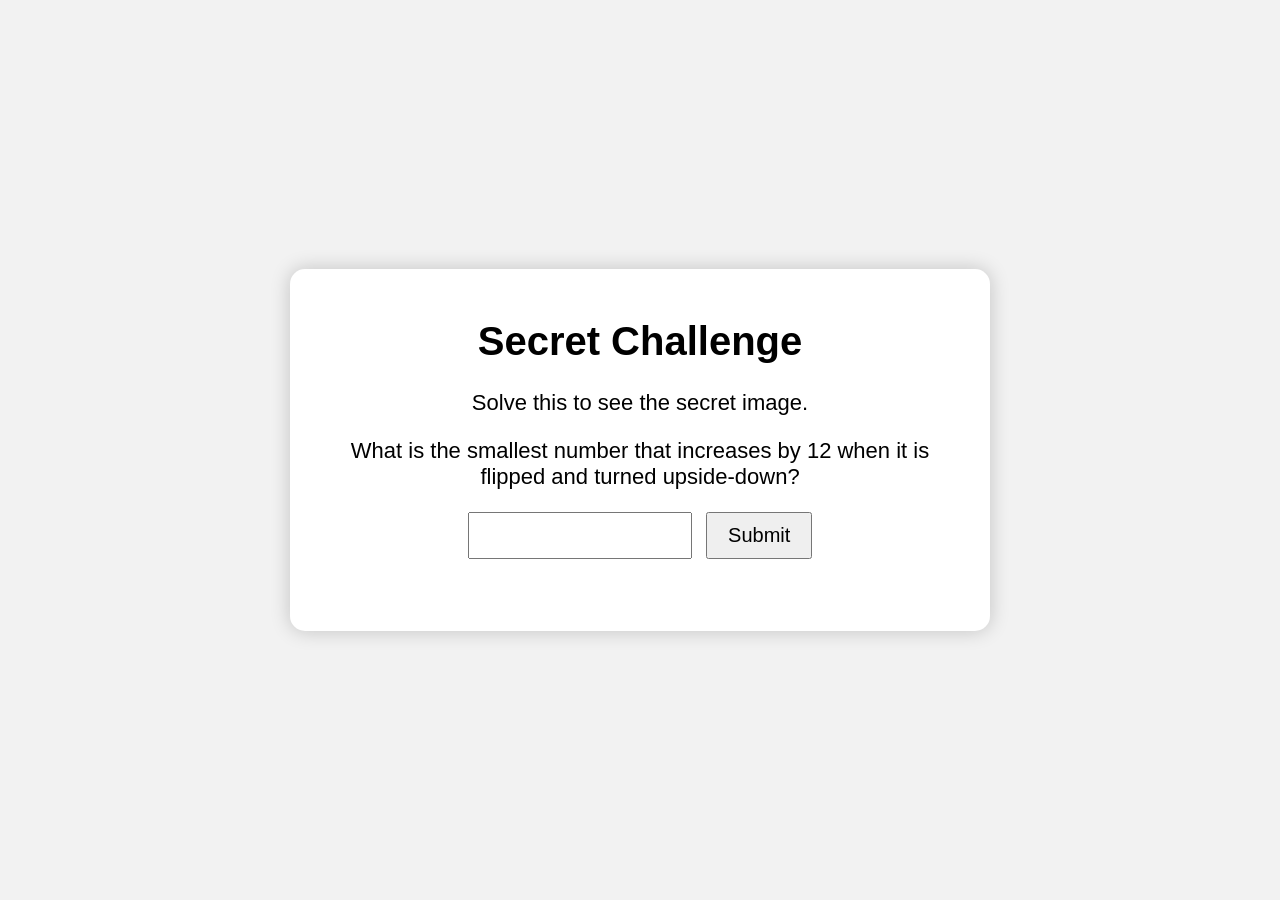
<file: challenge.html>
<!DOCTYPE html>
<html>
<head>
<title>Secret Challenge</title>

<style>
body{
    font-family: Arial, sans-serif;
    background-color: #f2f2f2;
    display: flex;
    justify-content: center;
    align-items: center;
    height: 100vh;
    margin: 0;
}

.challenge-box{
    background: white;
    padding: 50px;
    border-radius: 15px;
    text-align: center;
    width: 600px;
    box-shadow: 0 0 20px rgba(0,0,0,0.2);
}

h1{
    font-size: 40px;
    margin-top: 0;
}

p{
    font-size: 22px;
}

input{
    font-size: 20px;
    padding: 10px;
    width: 200px;
}

button{
    font-size: 20px;
    padding: 10px 20px;
    margin-left: 10px;
}
</style>
</head>

<body>

<div class="challenge-box">
    <h1>Secret Challenge</h1>
    <p>Solve this to see the secret image.</p>

    <p>What is the smallest number that increases by 12 when it is flipped and turned upside-down?</p>

    <input type="text" id="answer">
    <button onclick="checkAnswer()">Submit</button>

    <p id="result"></p>
</div>

<script>
function checkAnswer() {
    let answer = document.getElementById("answer").value;

    if(answer == "86") {
        window.location.href = "secret.html";
    } else {
        document.getElementById("result").innerText = "Wrong answer! Try again.";
    }
}
</script>

</body>
</html>
</file>
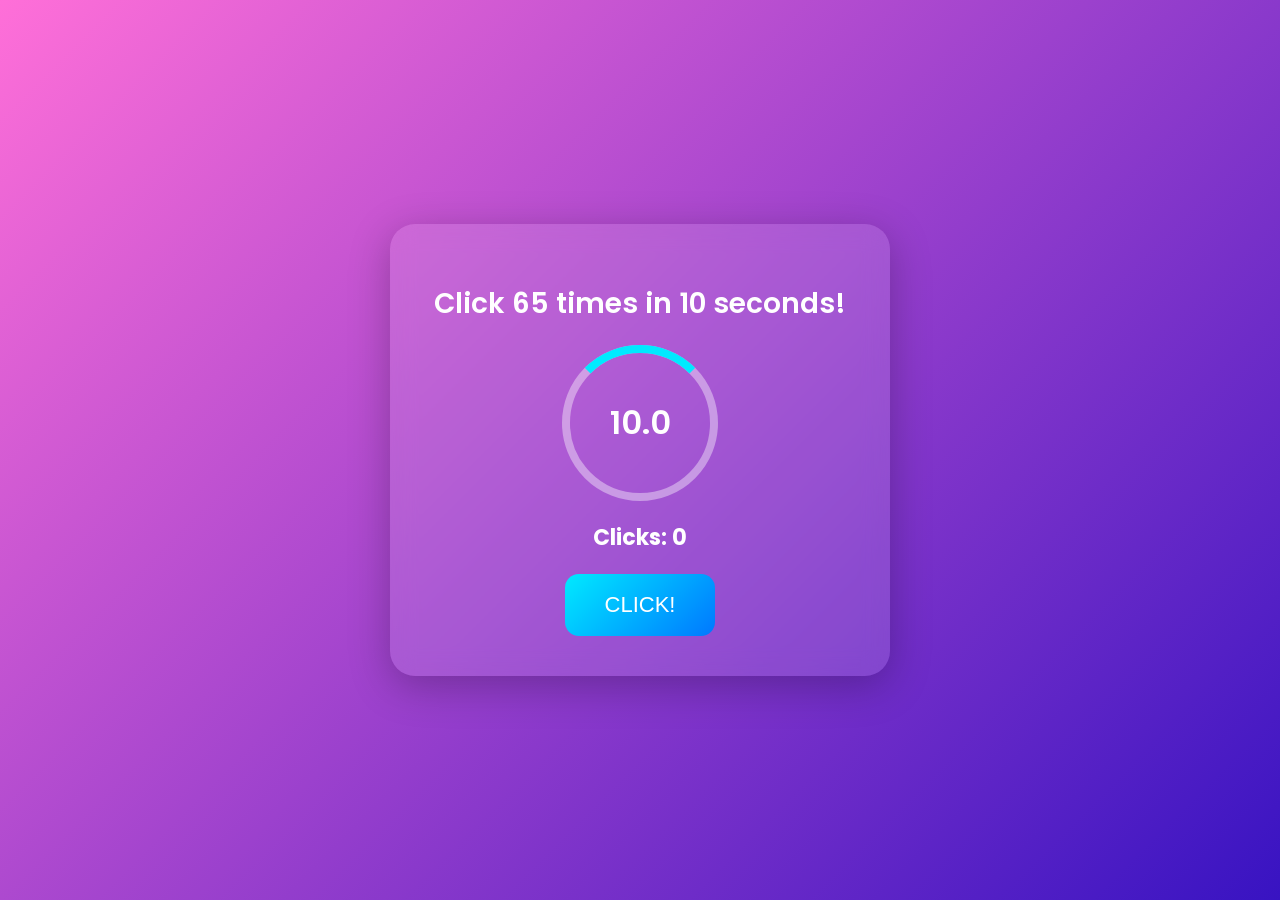
<file: clickchallenge.html>
<!DOCTYPE html>
<html lang="en">
<head>
    <meta charset="UTF-8">
    <meta name="viewport" content="width=device-width, initial-scale=1.0">
    <title>Click Challenge</title>

    <link href="https://fonts.googleapis.com/css2?family=Poppins:wght@400;600&display=swap" rel="stylesheet">

    <style>
        body {
            margin: 0;
            font-family: 'Poppins', sans-serif;
            background: linear-gradient(135deg, #ff6fd8, #3813c2);
            display: flex;
            justify-content: center;
            align-items: center;
            height: 100vh;
            color: white;
        }

        .card {
            background: rgba(255,255,255,0.12);
            padding: 40px;
            border-radius: 25px;
            backdrop-filter: blur(12px);
            box-shadow: 0 10px 40px rgba(0,0,0,0.25);
            text-align: center;
            width: 420px;
            animation: fadeIn 0.8s ease;
        }

        h1 {
            font-size: 28px;
            font-weight: 600;
            margin-bottom: 10px;
        }

        #timerCircle {
            width: 140px;
            height: 140px;
            border-radius: 50%;
            border: 8px solid rgba(255,255,255,0.4);
            margin: 20px auto;
            display: flex;
            justify-content: center;
            align-items: center;
            font-size: 32px;
            font-weight: 600;
            color: white;
            position: relative;
        }

        #timerFill {
            position: absolute;
            width: 140px;
            height: 140px;
            border-radius: 50%;
            border: 8px solid #00eaff;
            clip-path: polygon(50% 50%, 0 0, 100% 0);
            transform: rotate(0deg);
            transition: transform 0.1s linear;
        }

        #count {
            font-size: 22px;
            margin-bottom: 20px;
        }

        button {
            padding: 18px 40px;
            font-size: 22px;
            border: none;
            border-radius: 14px;
            background: linear-gradient(135deg, #00eaff, #0078ff);
            color: white;
            cursor: pointer;
            transition: transform 0.1s ease, box-shadow 0.2s ease;
        }

        button:hover {
            transform: scale(1.05);
            box-shadow: 0 8px 20px rgba(0,0,0,0.3);
        }

        #retry {
            display: none;
            margin-top: 20px;
            background: linear-gradient(135deg, #ff4e50, #f9d423);
        }

        @keyframes fadeIn {
            from { opacity: 0; transform: translateY(20px); }
            to { opacity: 1; transform: translateY(0); }
        }
    </style>
</head>

<body>

<div class="card">
    <h1>Click 65 times in 10 seconds!</h1>

    <div id="timerCircle">
        <div id="timerFill"></div>
        <span id="timer">10.0</span>
    </div>

    <h2 id="count">Clicks: 0</h2>

    <button id="clickBtn">CLICK!</button>
    <button id="retry" onclick="location.reload()">Try Again</button>
</div>

<script>
let clicks = 0;
let timeLeft = 10.0;
let timerStarted = false;

const clickBtn = document.getElementById("clickBtn");
const timerDisplay = document.getElementById("timer");
const countDisplay = document.getElementById("count");
const retryBtn = document.getElementById("retry");
const timerFill = document.getElementById("timerFill");

clickBtn.addEventListener("click", () => {
    if (!timerStarted) {
        timerStarted = true;
        startTimer();
    }

    clicks++;
    countDisplay.textContent = "Clicks: " + clicks;

    if (clicks >= 65) {
        window.location.href = "fastclickers.html";
    }
});

function startTimer() {
    const interval = setInterval(() => {
        timeLeft -= 0.1;
        timerDisplay.textContent = timeLeft.toFixed(1);

        let progress = (1 - timeLeft / 10) * 360;
        timerFill.style.transform = `rotate(${progress}deg)`;

        if (timeLeft <= 0) {
            clearInterval(interval);
            clickBtn.disabled = true;

            if (clicks < 65) {
                retryBtn.style.display = "inline-block";
            }
        }
    }, 100);
}
</script>

</body>
</html>
</file>
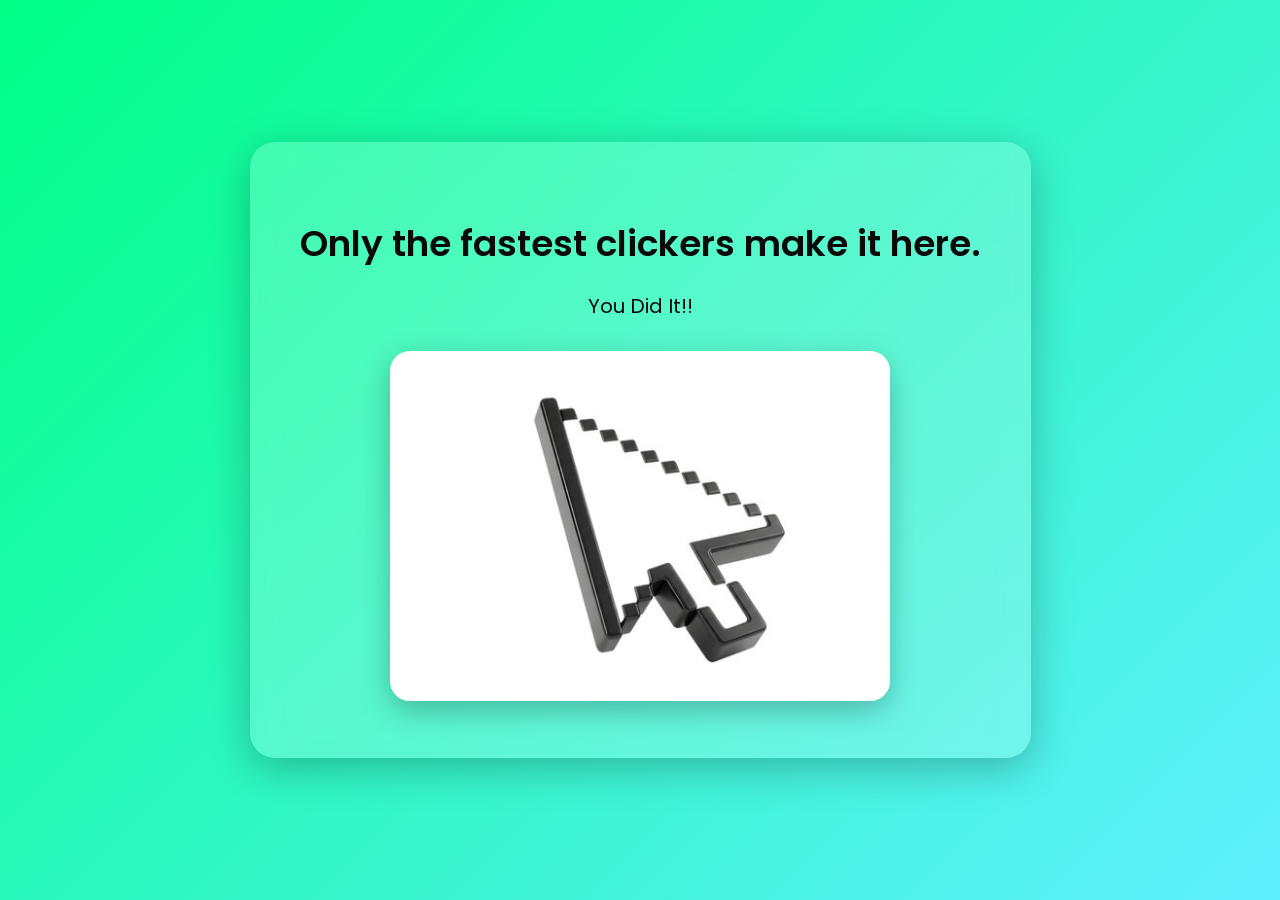
<file: fastclickers.html>
<!DOCTYPE html>
<html lang="en">
<head>
    <meta charset="UTF-8">
    <meta name="viewport" content="width=device-width, initial-scale=1.0">
    <title>Fast Clickers Only</title>

    <link href="https://fonts.googleapis.com/css2?family=Poppins:wght@400;600&display=swap" rel="stylesheet">

    <style>
        body {
            margin: 0;
            font-family: 'Poppins', sans-serif;
            background: linear-gradient(135deg, #00ff87, #60efff);
            display: flex;
            justify-content: center;
            align-items: center;
            height: 100vh;
            color: #0a0a0a;
            text-align: center;
        }

        .panel {
            background: rgba(255,255,255,0.2);
            padding: 50px;
            border-radius: 25px;
            backdrop-filter: blur(14px);
            box-shadow: 0 10px 40px rgba(0,0,0,0.25);
            max-width: 700px;
            animation: fadeIn 0.8s ease;
        }

        h1 {
            font-size: 36px;
            font-weight: 600;
            margin-bottom: 10px;
        }

        p {
            font-size: 20px;
            margin-bottom: 30px;
        }

        img {
            width: 100%;
            max-width: 500px;
            border-radius: 20px;
            box-shadow: 0 10px 30px rgba(0,0,0,0.25);
        }

        @keyframes fadeIn {
            from { opacity: 0; transform: translateY(20px); }
            to { opacity: 1; transform: translateY(0); }
        }
    </style>
</head>

<body>

<div class="panel">
    <h1>Only the fastest clickers make it here.</h1>
    <p>You Did It!!</p>

    <!-- Replace with your real image -->
    <img src="images/Realistic Cursor.jpg" alt="Realistic Cursor">
</div>

</body>
</html>
</file>
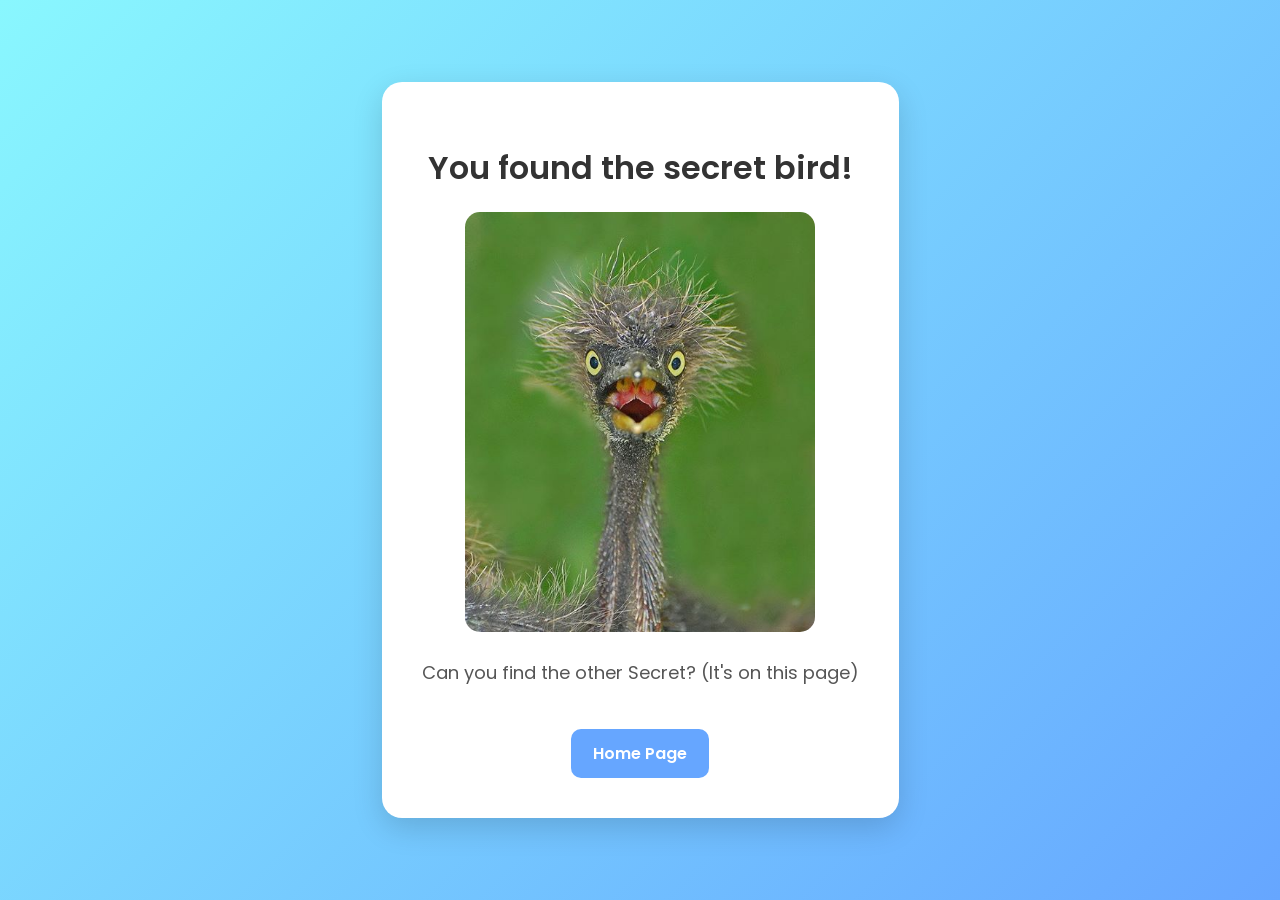
<file: funnybird.html>
<!DOCTYPE html>
<html lang="en">
<head>
    <meta charset="UTF-8">
    <meta name="viewport" content="width=device-width, initial-scale=1.0">
    <title>Funny Bird</title>

    <!-- Modern Google Font -->
    <link href="https://fonts.googleapis.com/css2?family=Poppins:wght@400;600&display=swap" rel="stylesheet">

    <style>
        body {
            margin: 0;
            font-family: 'Poppins', sans-serif;
            background: linear-gradient(135deg, #89f7fe, #66a6ff);
            display: flex;
            justify-content: center;
            align-items: center;
            height: 100vh;
            color: #333;
        }

        .card {
            background: white;
            padding: 40px;
            border-radius: 20px;
            box-shadow: 0 10px 30px rgba(0,0,0,0.15);
            text-align: center;
            max-width: 500px;
            animation: fadeIn 0.8s ease;
        }

        h1 {
            font-size: 32px;
            margin-bottom: 20px;
            font-weight: 600;
        }

        img {
            width: 100%;
            max-width: 350px;
            border-radius: 15px;
            transition: transform 0.3s ease, box-shadow 0.3s ease;
            cursor: pointer;
        }

        img:hover {
            transform: scale(1.05);
            box-shadow: 0 10px 25px rgba(0,0,0,0.25);
        }

        p {
            margin-top: 20px;
            font-size: 18px;
            color: #555;
        }

        a {
            display: inline-block;
            margin-top: 25px;
            padding: 12px 22px;
            background: #66a6ff;
            color: white;
            text-decoration: none;
            border-radius: 10px;
            font-weight: 600;
            transition: background 0.3s ease;
        }

        a:hover {
            background: #4a8be0;
        }

        @keyframes fadeIn {
            from { opacity: 0; transform: translateY(20px); }
            to { opacity: 1; transform: translateY(0); }
        }
    </style>
</head>

<body>

    <div class="card">
        <h1>You found the secret bird!</h1>

        <!-- Clicking the bird now takes you to the clicking challenge -->
        <img src="images/Funny.Bird.jpg" alt="Funny Bird" onclick="window.location.href='clickchallenge.html'">

        <p>Can you find the other Secret? (It's on this page)</p>

        <!-- Link back to the game -->
        <a href="index.html">Home Page</a>
    </div>

</body>
</html>
</file>
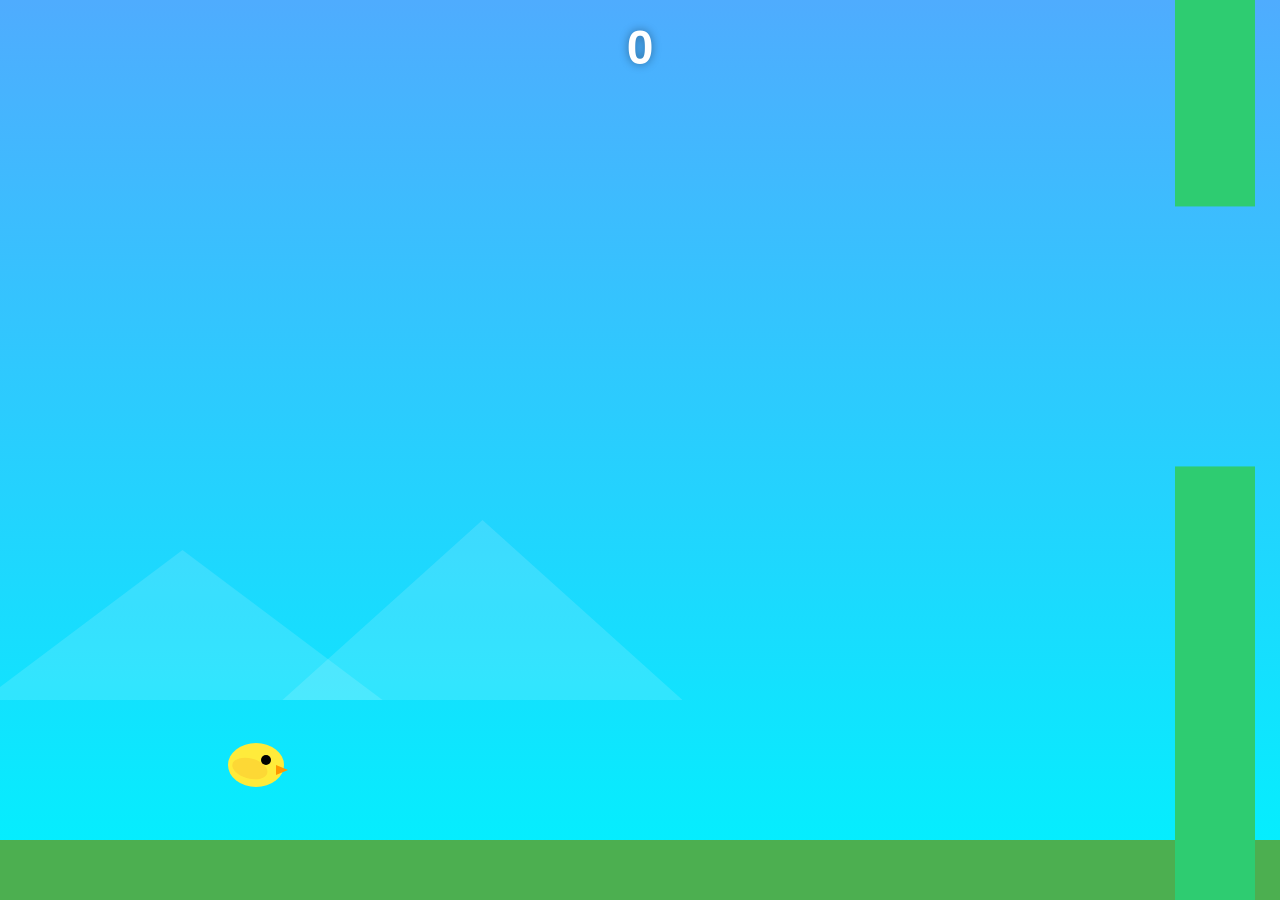
<file: game1.html>
<!DOCTYPE html>
<html lang="en">
<head>
<meta charset="UTF-8" />
<meta name="viewport" content="width=device-width, initial-scale=1.0" />
<title>Modern Flappy Bird</title>

<style>
    body {
        margin: 0;
        overflow: hidden;
        background: linear-gradient(180deg, #4facfe, #00f2fe);
        font-family: Arial, sans-serif;
    }

    canvas {
        display: block;
        margin: 0 auto;
    }

    #score {
        position: absolute;
        top: 20px;
        left: 50%;
        transform: translateX(-50%);
        font-size: 48px;
        font-weight: bold;
        color: white;
        text-shadow: 0 0 10px rgba(0,0,0,0.4);
        user-select: none;
    }

    #gameOver {
        position: absolute;
        top: 40%;
        left: 50%;
        transform: translateX(-50%);
        font-size: 48px;
        font-weight: bold;
        color: white;
        text-shadow: 0 0 10px rgba(0,0,0,0.4);
        display: none;
        text-align: center;
    }

    #gameOver small {
        font-size: 22px;
        display: block;
        margin-top: 10px;
    }
</style>
</head>

<body>
<canvas id="gameCanvas"></canvas>
<div id="score">0</div>
<div id="gameOver">Game Over<br><small>Press SPACE or CLICK to restart</small></div>

<script>
const canvas = document.getElementById("gameCanvas");
const ctx = canvas.getContext("2d");

canvas.width = window.innerWidth;
canvas.height = window.innerHeight;

let bird, pipes, score, gameOver, gravity, jumpForce, pipeSpeed;
let sceneryOffset = 0;
let groundOffset = 0;

// Replace with your actual funnybird.html file
const SECRET_URL = "funnybird.html";

function resetGame() {
    bird = {
        x: canvas.width * 0.2,
        y: canvas.height / 2,
        radius: 22,
        velocity: 0,
        wingAngle: 0
    };

    pipes = [];
    score = 0;
    gravity = 0.5;
    jumpForce = -9;
    pipeSpeed = 3;
    gameOver = false;

    document.getElementById("score").textContent = score;
    document.getElementById("gameOver").style.display = "none";
}

function createPipe() {
    const gap = 260; // <-- Larger gap for easier gameplay
    const topHeight = Math.random() * (canvas.height - gap - 200) + 50;

    pipes.push({
        x: canvas.width,
        top: topHeight,
        bottom: topHeight + gap,
        width: 80
    });
}

function drawBird() {
    ctx.save();
    ctx.translate(bird.x, bird.y);

    // Body
    ctx.beginPath();
    ctx.ellipse(0, 0, 28, 22, 0, 0, Math.PI * 2);
    ctx.fillStyle = "#ffeb3b";
    ctx.fill();

    // Wing
    ctx.save();
    ctx.rotate(Math.sin(bird.wingAngle) * 0.4);
    ctx.beginPath();
    ctx.ellipse(-5, 5, 18, 10, 0, 0, Math.PI * 2);
    ctx.fillStyle = "#fdd835";
    ctx.fill();
    ctx.restore();

    // Eye
    ctx.beginPath();
    ctx.arc(10, -5, 5, 0, Math.PI * 2);
    ctx.fillStyle = "#000";
    ctx.fill();

    // Beak
    ctx.beginPath();
    ctx.moveTo(20, 0);
    ctx.lineTo(32, 5);
    ctx.lineTo(20, 10);
    ctx.fillStyle = "#ff9800";
    ctx.fill();

    ctx.restore();
}

function drawScenery() {
    sceneryOffset -= 0.5;
    groundOffset -= pipeSpeed;

    if (sceneryOffset < -canvas.width) sceneryOffset = 0;
    if (groundOffset < -canvas.width) groundOffset = 0;

    // Mountains
    ctx.fillStyle = "#ffffff22";
    ctx.beginPath();
    ctx.moveTo(sceneryOffset, canvas.height - 200);
    ctx.lineTo(sceneryOffset + 200, canvas.height - 350);
    ctx.lineTo(sceneryOffset + 400, canvas.height - 200);
    ctx.fill();

    ctx.beginPath();
    ctx.moveTo(sceneryOffset + 300, canvas.height - 200);
    ctx.lineTo(sceneryOffset + 500, canvas.height - 380);
    ctx.lineTo(sceneryOffset + 700, canvas.height - 200);
    ctx.fill();

    // Ground
    ctx.fillStyle = "#4caf50";
    ctx.fillRect(groundOffset, canvas.height - 60, canvas.width, 60);
    ctx.fillRect(groundOffset + canvas.width, canvas.height - 60, canvas.width, 60);
}

function drawPipes() {
    pipes.forEach(pipe => {
        ctx.fillStyle = "#2ecc71";
        ctx.fillRect(pipe.x, 0, pipe.width, pipe.top);
        ctx.fillRect(pipe.x, pipe.bottom, pipe.width, canvas.height - pipe.bottom);
    });
}

function update() {
    if (gameOver) return;

    ctx.clearRect(0, 0, canvas.width, canvas.height);

    drawScenery();

    bird.velocity += gravity;
    bird.y += bird.velocity;
    bird.wingAngle += 0.2;

    if (pipes.length === 0 || pipes[pipes.length - 1].x < canvas.width - 300) {
        createPipe();
    }

    pipes.forEach(pipe => {
        pipe.x -= pipeSpeed;

        if (
            bird.x + bird.radius > pipe.x &&
            bird.x - bird.radius < pipe.x + pipe.width &&
            (bird.y - bird.radius < pipe.top || bird.y + bird.radius > pipe.bottom)
        ) {
            endGame();
        }

        if (!pipe.scored && pipe.x + pipe.width < bird.x) {
            score++;
            pipe.scored = true;
            document.getElementById("score").textContent = score;

            if (score >= 10) {
                window.location.href = SECRET_URL;
            }
        }
    });

    pipes = pipes.filter(pipe => pipe.x + pipe.width > 0);

    if (bird.y + bird.radius > canvas.height - 60 || bird.y - bird.radius < 0) {
        endGame();
    }

    drawPipes();
    drawBird();

    requestAnimationFrame(update);
}

function endGame() {
    gameOver = true;
    document.getElementById("gameOver").style.display = "block";
}

function jump() {
    if (gameOver) {
        resetGame();
        update();
    } else {
        bird.velocity = jumpForce;
    }
}

document.addEventListener("keydown", e => {
    if (e.code === "Space") jump();
});

document.addEventListener("mousedown", () => jump());

resetGame();
update();
</script>
</body>
</html>
</file>
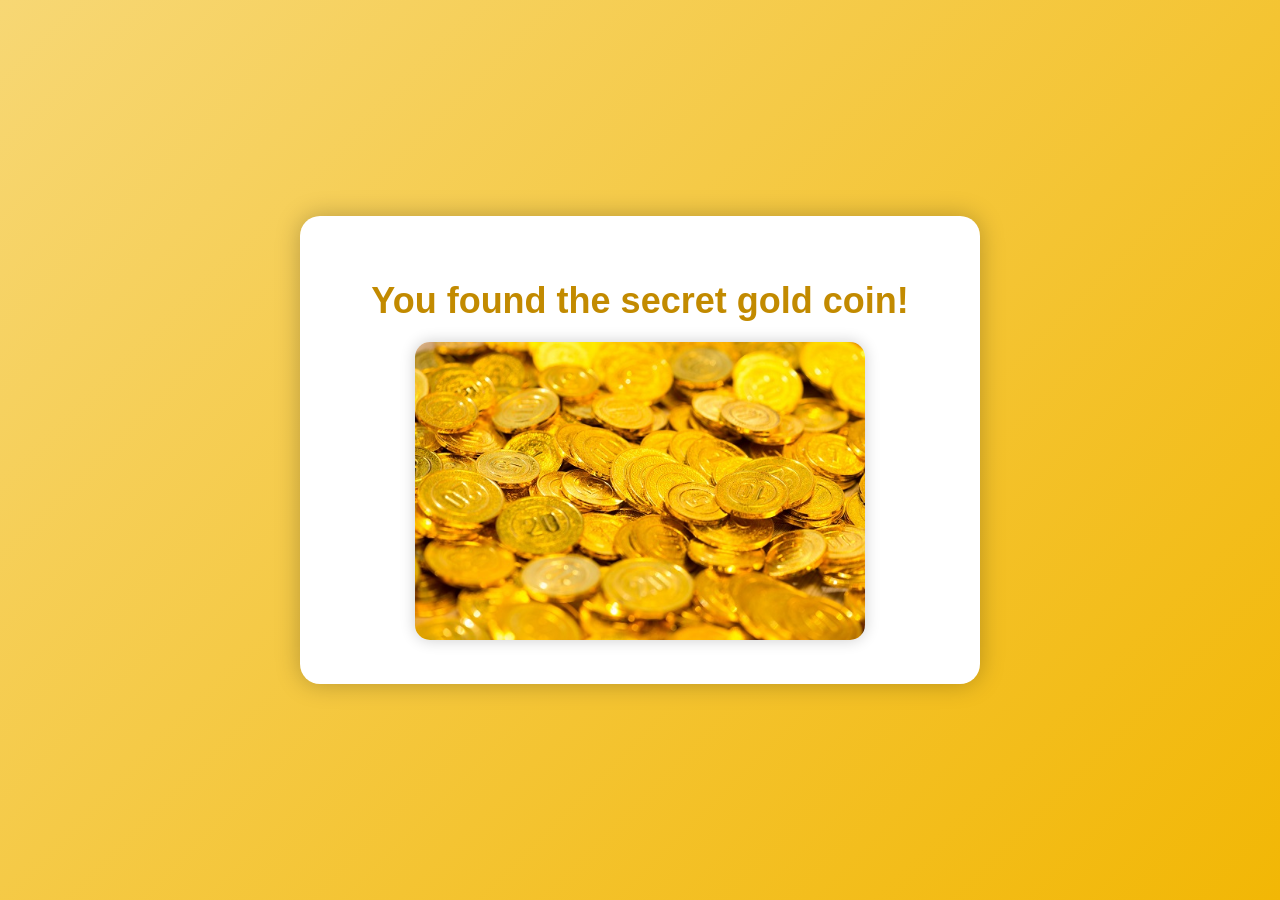
<file: secret.html>
<!DOCTYPE html>
<html>
<head>
<title>Secret</title>

<style>
body{
    margin: 0;
    font-family: Arial, sans-serif;
    background: linear-gradient(135deg, #f7d774, #f2b705);
    display: flex;
    justify-content: center;
    align-items: center;
    height: 100vh;
}

.container{
    background: white;
    padding: 40px;
    border-radius: 20px;
    text-align: center;
    width: 600px;
    box-shadow: 0 0 25px rgba(0,0,0,0.25);
    animation: fadeIn 0.8s ease;
}

h1{
    font-size: 36px;
    margin-bottom: 20px;
    color: #c28a00;
}

img{
    width: 450px;
    border-radius: 15px;
    box-shadow: 0 0 15px rgba(0,0,0,0.2);
}

@keyframes fadeIn {
    from { opacity: 0; transform: translateY(20px); }
    to { opacity: 1; transform: translateY(0); }
}
</style>

</head>

<body>

<div class="container">
    <h1>You found the secret gold coin!</h1>
    <img src="images/Gold Coins.jpg" alt="Gold Coins">
</div>

</body>
</html>
</file>
